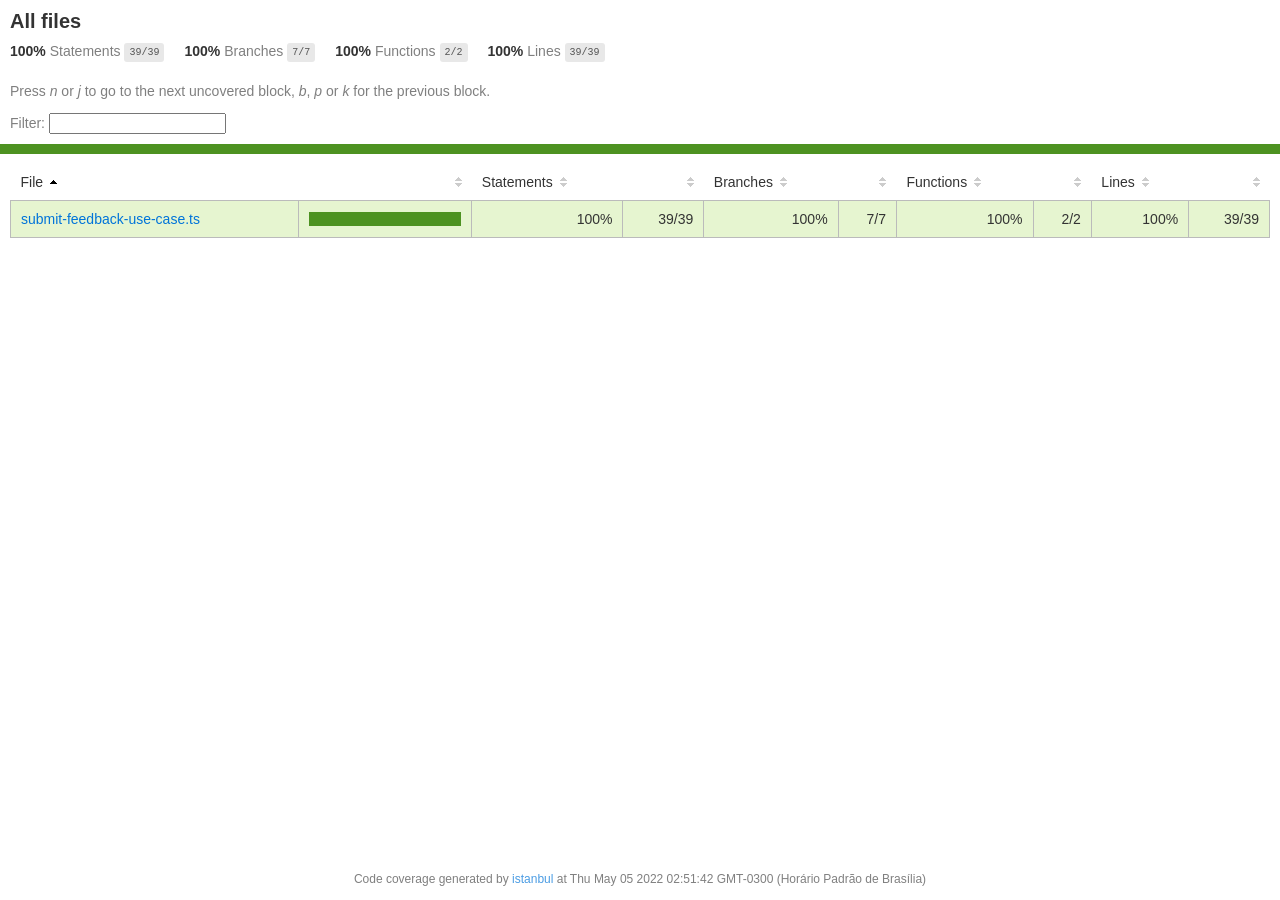
<file: server/coverage/lcov-report/index.html>
<!doctype html>
<html lang="en">

<head>
    <title>Code coverage report for All files</title>
    <meta charset="utf-8" />
    <link rel="stylesheet" href="prettify.css" />
    <link rel="stylesheet" href="base.css" />
    <link rel="shortcut icon" type="image/x-icon" href="favicon.png" />
    <meta name="viewport" content="width=device-width, initial-scale=1" />
    <style type='text/css'>
        .coverage-summary .sorter {
            background-image: url(sort-arrow-sprite.png);
        }
    </style>
</head>
    
<body>
<div class='wrapper'>
    <div class='pad1'>
        <h1>All files</h1>
        <div class='clearfix'>
            
            <div class='fl pad1y space-right2'>
                <span class="strong">100% </span>
                <span class="quiet">Statements</span>
                <span class='fraction'>39/39</span>
            </div>
        
            
            <div class='fl pad1y space-right2'>
                <span class="strong">100% </span>
                <span class="quiet">Branches</span>
                <span class='fraction'>7/7</span>
            </div>
        
            
            <div class='fl pad1y space-right2'>
                <span class="strong">100% </span>
                <span class="quiet">Functions</span>
                <span class='fraction'>2/2</span>
            </div>
        
            
            <div class='fl pad1y space-right2'>
                <span class="strong">100% </span>
                <span class="quiet">Lines</span>
                <span class='fraction'>39/39</span>
            </div>
        
            
        </div>
        <p class="quiet">
            Press <em>n</em> or <em>j</em> to go to the next uncovered block, <em>b</em>, <em>p</em> or <em>k</em> for the previous block.
        </p>
        <template id="filterTemplate">
            <div class="quiet">
                Filter:
                <input oninput="onInput()" type="search" id="fileSearch">
            </div>
        </template>
    </div>
    <div class='status-line high'></div>
    <div class="pad1">
<table class="coverage-summary">
<thead>
<tr>
   <th data-col="file" data-fmt="html" data-html="true" class="file">File</th>
   <th data-col="pic" data-type="number" data-fmt="html" data-html="true" class="pic"></th>
   <th data-col="statements" data-type="number" data-fmt="pct" class="pct">Statements</th>
   <th data-col="statements_raw" data-type="number" data-fmt="html" class="abs"></th>
   <th data-col="branches" data-type="number" data-fmt="pct" class="pct">Branches</th>
   <th data-col="branches_raw" data-type="number" data-fmt="html" class="abs"></th>
   <th data-col="functions" data-type="number" data-fmt="pct" class="pct">Functions</th>
   <th data-col="functions_raw" data-type="number" data-fmt="html" class="abs"></th>
   <th data-col="lines" data-type="number" data-fmt="pct" class="pct">Lines</th>
   <th data-col="lines_raw" data-type="number" data-fmt="html" class="abs"></th>
</tr>
</thead>
<tbody><tr>
	<td class="file high" data-value="submit-feedback-use-case.ts"><a href="submit-feedback-use-case.ts.html">submit-feedback-use-case.ts</a></td>
	<td data-value="100" class="pic high">
	<div class="chart"><div class="cover-fill cover-full" style="width: 100%"></div><div class="cover-empty" style="width: 0%"></div></div>
	</td>
	<td data-value="100" class="pct high">100%</td>
	<td data-value="39" class="abs high">39/39</td>
	<td data-value="100" class="pct high">100%</td>
	<td data-value="7" class="abs high">7/7</td>
	<td data-value="100" class="pct high">100%</td>
	<td data-value="2" class="abs high">2/2</td>
	<td data-value="100" class="pct high">100%</td>
	<td data-value="39" class="abs high">39/39</td>
	</tr>

</tbody>
</table>
</div>
                <div class='push'></div><!-- for sticky footer -->
            </div><!-- /wrapper -->
            <div class='footer quiet pad2 space-top1 center small'>
                Code coverage generated by
                <a href="https://istanbul.js.org/" target="_blank" rel="noopener noreferrer">istanbul</a>
                at Thu May 05 2022 02:51:42 GMT-0300 (Horário Padrão de Brasília)
            </div>
        <script src="prettify.js"></script>
        <script>
            window.onload = function () {
                prettyPrint();
            };
        </script>
        <script src="sorter.js"></script>
        <script src="block-navigation.js"></script>
    </body>
</html>
</file>
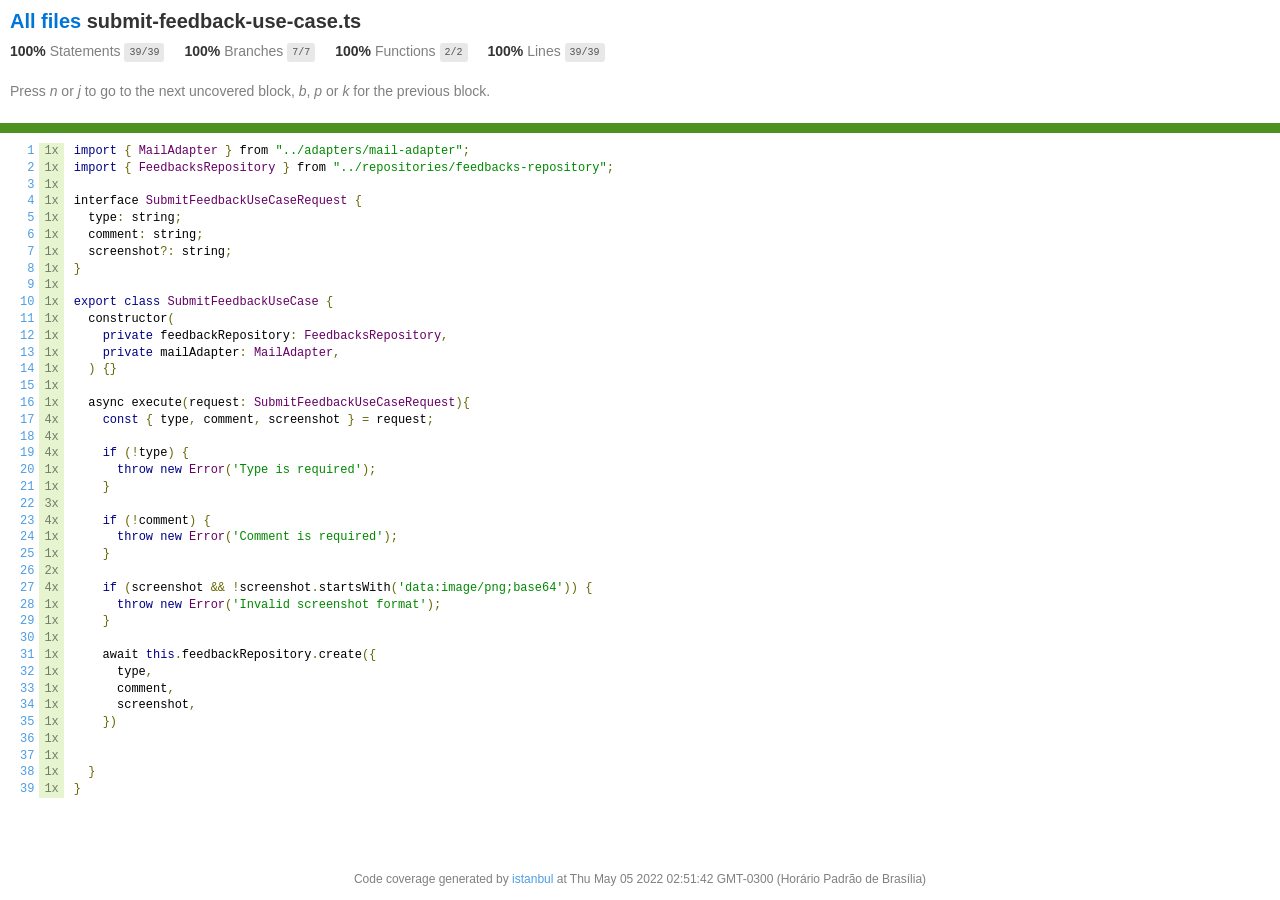
<file: server/coverage/lcov-report/submit-feedback-use-case.ts.html>
<!doctype html>
<html lang="en">

<head>
    <title>Code coverage report for submit-feedback-use-case.ts</title>
    <meta charset="utf-8" />
    <link rel="stylesheet" href="prettify.css" />
    <link rel="stylesheet" href="base.css" />
    <link rel="shortcut icon" type="image/x-icon" href="favicon.png" />
    <meta name="viewport" content="width=device-width, initial-scale=1" />
    <style type='text/css'>
        .coverage-summary .sorter {
            background-image: url(sort-arrow-sprite.png);
        }
    </style>
</head>
    
<body>
<div class='wrapper'>
    <div class='pad1'>
        <h1><a href="index.html">All files</a> submit-feedback-use-case.ts</h1>
        <div class='clearfix'>
            
            <div class='fl pad1y space-right2'>
                <span class="strong">100% </span>
                <span class="quiet">Statements</span>
                <span class='fraction'>39/39</span>
            </div>
        
            
            <div class='fl pad1y space-right2'>
                <span class="strong">100% </span>
                <span class="quiet">Branches</span>
                <span class='fraction'>7/7</span>
            </div>
        
            
            <div class='fl pad1y space-right2'>
                <span class="strong">100% </span>
                <span class="quiet">Functions</span>
                <span class='fraction'>2/2</span>
            </div>
        
            
            <div class='fl pad1y space-right2'>
                <span class="strong">100% </span>
                <span class="quiet">Lines</span>
                <span class='fraction'>39/39</span>
            </div>
        
            
        </div>
        <p class="quiet">
            Press <em>n</em> or <em>j</em> to go to the next uncovered block, <em>b</em>, <em>p</em> or <em>k</em> for the previous block.
        </p>
        <template id="filterTemplate">
            <div class="quiet">
                Filter:
                <input oninput="onInput()" type="search" id="fileSearch">
            </div>
        </template>
    </div>
    <div class='status-line high'></div>
    <pre><table class="coverage">
<tr><td class="line-count quiet"><a name='L1'></a><a href='#L1'>1</a>
<a name='L2'></a><a href='#L2'>2</a>
<a name='L3'></a><a href='#L3'>3</a>
<a name='L4'></a><a href='#L4'>4</a>
<a name='L5'></a><a href='#L5'>5</a>
<a name='L6'></a><a href='#L6'>6</a>
<a name='L7'></a><a href='#L7'>7</a>
<a name='L8'></a><a href='#L8'>8</a>
<a name='L9'></a><a href='#L9'>9</a>
<a name='L10'></a><a href='#L10'>10</a>
<a name='L11'></a><a href='#L11'>11</a>
<a name='L12'></a><a href='#L12'>12</a>
<a name='L13'></a><a href='#L13'>13</a>
<a name='L14'></a><a href='#L14'>14</a>
<a name='L15'></a><a href='#L15'>15</a>
<a name='L16'></a><a href='#L16'>16</a>
<a name='L17'></a><a href='#L17'>17</a>
<a name='L18'></a><a href='#L18'>18</a>
<a name='L19'></a><a href='#L19'>19</a>
<a name='L20'></a><a href='#L20'>20</a>
<a name='L21'></a><a href='#L21'>21</a>
<a name='L22'></a><a href='#L22'>22</a>
<a name='L23'></a><a href='#L23'>23</a>
<a name='L24'></a><a href='#L24'>24</a>
<a name='L25'></a><a href='#L25'>25</a>
<a name='L26'></a><a href='#L26'>26</a>
<a name='L27'></a><a href='#L27'>27</a>
<a name='L28'></a><a href='#L28'>28</a>
<a name='L29'></a><a href='#L29'>29</a>
<a name='L30'></a><a href='#L30'>30</a>
<a name='L31'></a><a href='#L31'>31</a>
<a name='L32'></a><a href='#L32'>32</a>
<a name='L33'></a><a href='#L33'>33</a>
<a name='L34'></a><a href='#L34'>34</a>
<a name='L35'></a><a href='#L35'>35</a>
<a name='L36'></a><a href='#L36'>36</a>
<a name='L37'></a><a href='#L37'>37</a>
<a name='L38'></a><a href='#L38'>38</a>
<a name='L39'></a><a href='#L39'>39</a></td><td class="line-coverage quiet"><span class="cline-any cline-yes">1x</span>
<span class="cline-any cline-yes">1x</span>
<span class="cline-any cline-yes">1x</span>
<span class="cline-any cline-yes">1x</span>
<span class="cline-any cline-yes">1x</span>
<span class="cline-any cline-yes">1x</span>
<span class="cline-any cline-yes">1x</span>
<span class="cline-any cline-yes">1x</span>
<span class="cline-any cline-yes">1x</span>
<span class="cline-any cline-yes">1x</span>
<span class="cline-any cline-yes">1x</span>
<span class="cline-any cline-yes">1x</span>
<span class="cline-any cline-yes">1x</span>
<span class="cline-any cline-yes">1x</span>
<span class="cline-any cline-yes">1x</span>
<span class="cline-any cline-yes">1x</span>
<span class="cline-any cline-yes">4x</span>
<span class="cline-any cline-yes">4x</span>
<span class="cline-any cline-yes">4x</span>
<span class="cline-any cline-yes">1x</span>
<span class="cline-any cline-yes">1x</span>
<span class="cline-any cline-yes">3x</span>
<span class="cline-any cline-yes">4x</span>
<span class="cline-any cline-yes">1x</span>
<span class="cline-any cline-yes">1x</span>
<span class="cline-any cline-yes">2x</span>
<span class="cline-any cline-yes">4x</span>
<span class="cline-any cline-yes">1x</span>
<span class="cline-any cline-yes">1x</span>
<span class="cline-any cline-yes">1x</span>
<span class="cline-any cline-yes">1x</span>
<span class="cline-any cline-yes">1x</span>
<span class="cline-any cline-yes">1x</span>
<span class="cline-any cline-yes">1x</span>
<span class="cline-any cline-yes">1x</span>
<span class="cline-any cline-yes">1x</span>
<span class="cline-any cline-yes">1x</span>
<span class="cline-any cline-yes">1x</span>
<span class="cline-any cline-yes">1x</span></td><td class="text"><pre class="prettyprint lang-js">import { MailAdapter } from "../adapters/mail-adapter";
import { FeedbacksRepository } from "../repositories/feedbacks-repository";
&nbsp;
interface SubmitFeedbackUseCaseRequest {
  type: string;
  comment: string;
  screenshot?: string;
}
&nbsp;
export class SubmitFeedbackUseCase {
  constructor(
    private feedbackRepository: FeedbacksRepository,
    private mailAdapter: MailAdapter,
  ) {}
&nbsp;
  async execute(request: SubmitFeedbackUseCaseRequest){
    const { type, comment, screenshot } = request;
&nbsp;
    if (!type) {
      throw new Error('Type is required');
    }
&nbsp;
    if (!comment) {
      throw new Error('Comment is required');
    }
&nbsp;
    if (screenshot &amp;&amp; !screenshot.startsWith('data:image/png;base64')) {
      throw new Error('Invalid screenshot format');
    }
&nbsp;
    await this.feedbackRepository.create({
      type,
      comment,
      screenshot,
    })
&nbsp;
   
  }
}</pre></td></tr></table></pre>

                <div class='push'></div><!-- for sticky footer -->
            </div><!-- /wrapper -->
            <div class='footer quiet pad2 space-top1 center small'>
                Code coverage generated by
                <a href="https://istanbul.js.org/" target="_blank" rel="noopener noreferrer">istanbul</a>
                at Thu May 05 2022 02:51:42 GMT-0300 (Horário Padrão de Brasília)
            </div>
        <script src="prettify.js"></script>
        <script>
            window.onload = function () {
                prettyPrint();
            };
        </script>
        <script src="sorter.js"></script>
        <script src="block-navigation.js"></script>
    </body>
</html>
</file>
<file: server/coverage/lcov-report/prettify.css>
.pln{color:#000}@media screen{.str{color:#080}.kwd{color:#008}.com{color:#800}.typ{color:#606}.lit{color:#066}.pun,.opn,.clo{color:#660}.tag{color:#008}.atn{color:#606}.atv{color:#080}.dec,.var{color:#606}.fun{color:red}}@media print,projection{.str{color:#060}.kwd{color:#006;font-weight:bold}.com{color:#600;font-style:italic}.typ{color:#404;font-weight:bold}.lit{color:#044}.pun,.opn,.clo{color:#440}.tag{color:#006;font-weight:bold}.atn{color:#404}.atv{color:#060}}pre.prettyprint{padding:2px;border:1px solid #888}ol.linenums{margin-top:0;margin-bottom:0}li.L0,li.L1,li.L2,li.L3,li.L5,li.L6,li.L7,li.L8{list-style-type:none}li.L1,li.L3,li.L5,li.L7,li.L9{background:#eee}
</file>
<file: server/coverage/lcov-report/base.css>
body, html {
  margin:0; padding: 0;
  height: 100%;
}
body {
    font-family: Helvetica Neue, Helvetica, Arial;
    font-size: 14px;
    color:#333;
}
.small { font-size: 12px; }
*, *:after, *:before {
  -webkit-box-sizing:border-box;
     -moz-box-sizing:border-box;
          box-sizing:border-box;
  }
h1 { font-size: 20px; margin: 0;}
h2 { font-size: 14px; }
pre {
    font: 12px/1.4 Consolas, "Liberation Mono", Menlo, Courier, monospace;
    margin: 0;
    padding: 0;
    -moz-tab-size: 2;
    -o-tab-size:  2;
    tab-size: 2;
}
a { color:#0074D9; text-decoration:none; }
a:hover { text-decoration:underline; }
.strong { font-weight: bold; }
.space-top1 { padding: 10px 0 0 0; }
.pad2y { padding: 20px 0; }
.pad1y { padding: 10px 0; }
.pad2x { padding: 0 20px; }
.pad2 { padding: 20px; }
.pad1 { padding: 10px; }
.space-left2 { padding-left:55px; }
.space-right2 { padding-right:20px; }
.center { text-align:center; }
.clearfix { display:block; }
.clearfix:after {
  content:'';
  display:block;
  height:0;
  clear:both;
  visibility:hidden;
  }
.fl { float: left; }
@media only screen and (max-width:640px) {
  .col3 { width:100%; max-width:100%; }
  .hide-mobile { display:none!important; }
}

.quiet {
  color: #7f7f7f;
  color: rgba(0,0,0,0.5);
}
.quiet a { opacity: 0.7; }

.fraction {
  font-family: Consolas, 'Liberation Mono', Menlo, Courier, monospace;
  font-size: 10px;
  color: #555;
  background: #E8E8E8;
  padding: 4px 5px;
  border-radius: 3px;
  vertical-align: middle;
}

div.path a:link, div.path a:visited { color: #333; }
table.coverage {
  border-collapse: collapse;
  margin: 10px 0 0 0;
  padding: 0;
}

table.coverage td {
  margin: 0;
  padding: 0;
  vertical-align: top;
}
table.coverage td.line-count {
    text-align: right;
    padding: 0 5px 0 20px;
}
table.coverage td.line-coverage {
    text-align: right;
    padding-right: 10px;
    min-width:20px;
}

table.coverage td span.cline-any {
    display: inline-block;
    padding: 0 5px;
    width: 100%;
}
.missing-if-branch {
    display: inline-block;
    margin-right: 5px;
    border-radius: 3px;
    position: relative;
    padding: 0 4px;
    background: #333;
    color: yellow;
}

.skip-if-branch {
    display: none;
    margin-right: 10px;
    position: relative;
    padding: 0 4px;
    background: #ccc;
    color: white;
}
.missing-if-branch .typ, .skip-if-branch .typ {
    color: inherit !important;
}
.coverage-summary {
  border-collapse: collapse;
  width: 100%;
}
.coverage-summary tr { border-bottom: 1px solid #bbb; }
.keyline-all { border: 1px solid #ddd; }
.coverage-summary td, .coverage-summary th { padding: 10px; }
.coverage-summary tbody { border: 1px solid #bbb; }
.coverage-summary td { border-right: 1px solid #bbb; }
.coverage-summary td:last-child { border-right: none; }
.coverage-summary th {
  text-align: left;
  font-weight: normal;
  white-space: nowrap;
}
.coverage-summary th.file { border-right: none !important; }
.coverage-summary th.pct { }
.coverage-summary th.pic,
.coverage-summary th.abs,
.coverage-summary td.pct,
.coverage-summary td.abs { text-align: right; }
.coverage-summary td.file { white-space: nowrap;  }
.coverage-summary td.pic { min-width: 120px !important;  }
.coverage-summary tfoot td { }

.coverage-summary .sorter {
    height: 10px;
    width: 7px;
    display: inline-block;
    margin-left: 0.5em;
    background: url(sort-arrow-sprite.png) no-repeat scroll 0 0 transparent;
}
.coverage-summary .sorted .sorter {
    background-position: 0 -20px;
}
.coverage-summary .sorted-desc .sorter {
    background-position: 0 -10px;
}
.status-line {  height: 10px; }
/* yellow */
.cbranch-no { background: yellow !important; color: #111; }
/* dark red */
.red.solid, .status-line.low, .low .cover-fill { background:#C21F39 }
.low .chart { border:1px solid #C21F39 }
.highlighted,
.highlighted .cstat-no, .highlighted .fstat-no, .highlighted .cbranch-no{
  background: #C21F39 !important;
}
/* medium red */
.cstat-no, .fstat-no, .cbranch-no, .cbranch-no { background:#F6C6CE }
/* light red */
.low, .cline-no { background:#FCE1E5 }
/* light green */
.high, .cline-yes { background:rgb(230,245,208) }
/* medium green */
.cstat-yes { background:rgb(161,215,106) }
/* dark green */
.status-line.high, .high .cover-fill { background:rgb(77,146,33) }
.high .chart { border:1px solid rgb(77,146,33) }
/* dark yellow (gold) */
.status-line.medium, .medium .cover-fill { background: #f9cd0b; }
.medium .chart { border:1px solid #f9cd0b; }
/* light yellow */
.medium { background: #fff4c2; }

.cstat-skip { background: #ddd; color: #111; }
.fstat-skip { background: #ddd; color: #111 !important; }
.cbranch-skip { background: #ddd !important; color: #111; }

span.cline-neutral { background: #eaeaea; }

.coverage-summary td.empty {
    opacity: .5;
    padding-top: 4px;
    padding-bottom: 4px;
    line-height: 1;
    color: #888;
}

.cover-fill, .cover-empty {
  display:inline-block;
  height: 12px;
}
.chart {
  line-height: 0;
}
.cover-empty {
    background: white;
}
.cover-full {
    border-right: none !important;
}
pre.prettyprint {
    border: none !important;
    padding: 0 !important;
    margin: 0 !important;
}
.com { color: #999 !important; }
.ignore-none { color: #999; font-weight: normal; }

.wrapper {
  min-height: 100%;
  height: auto !important;
  height: 100%;
  margin: 0 auto -48px;
}
.footer, .push {
  height: 48px;
}
</file>
